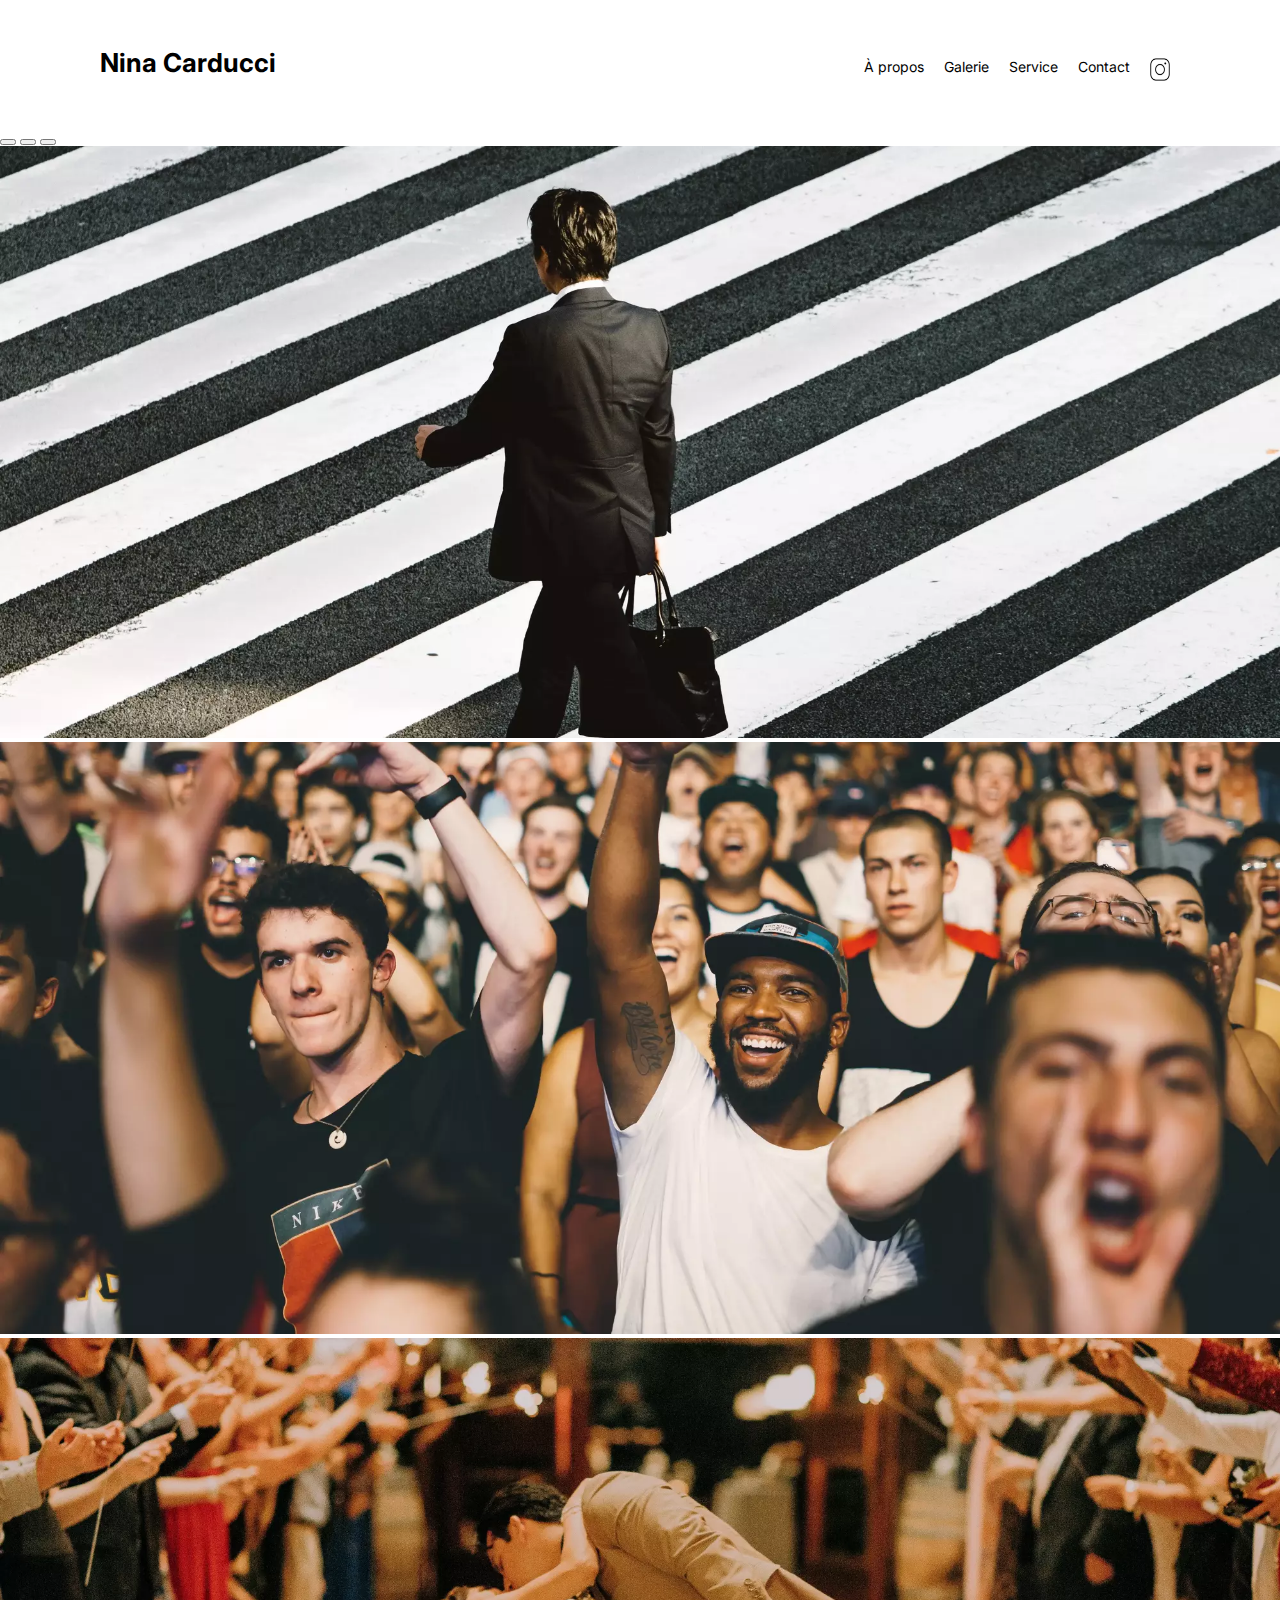
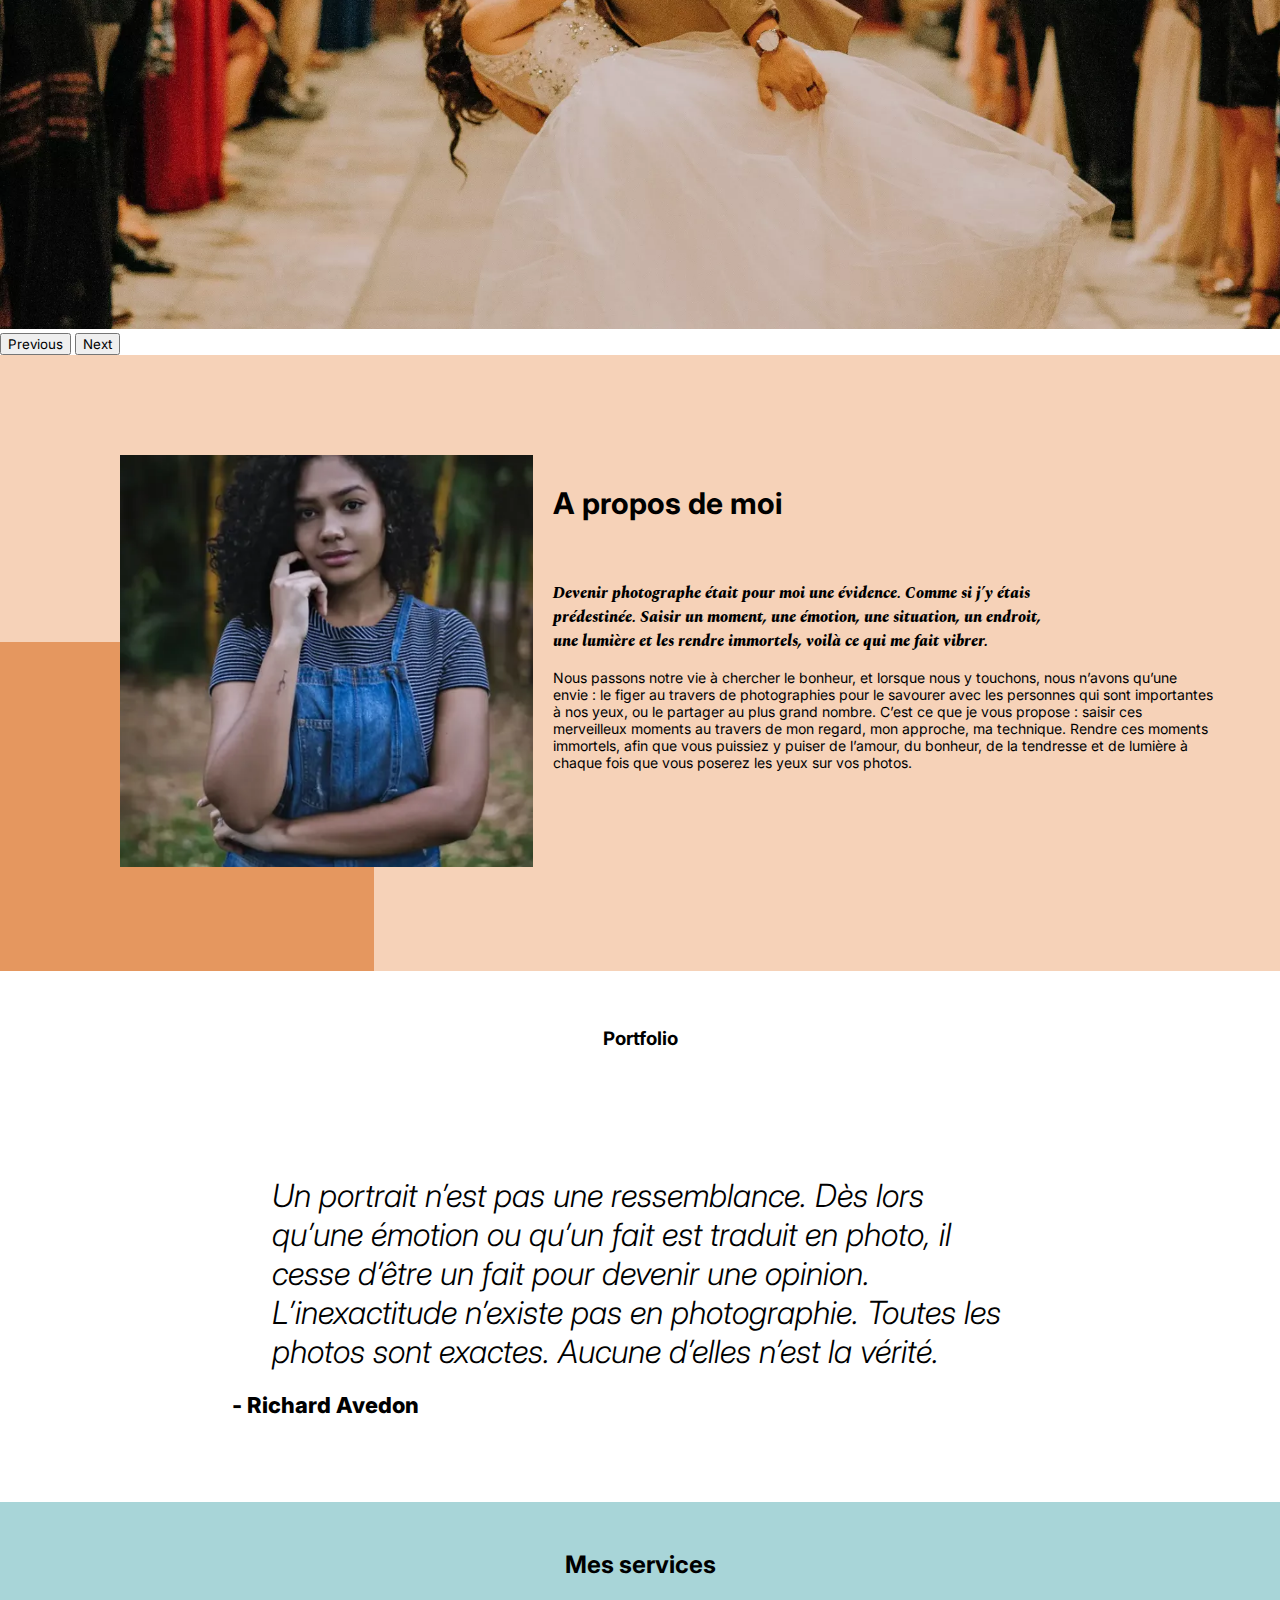
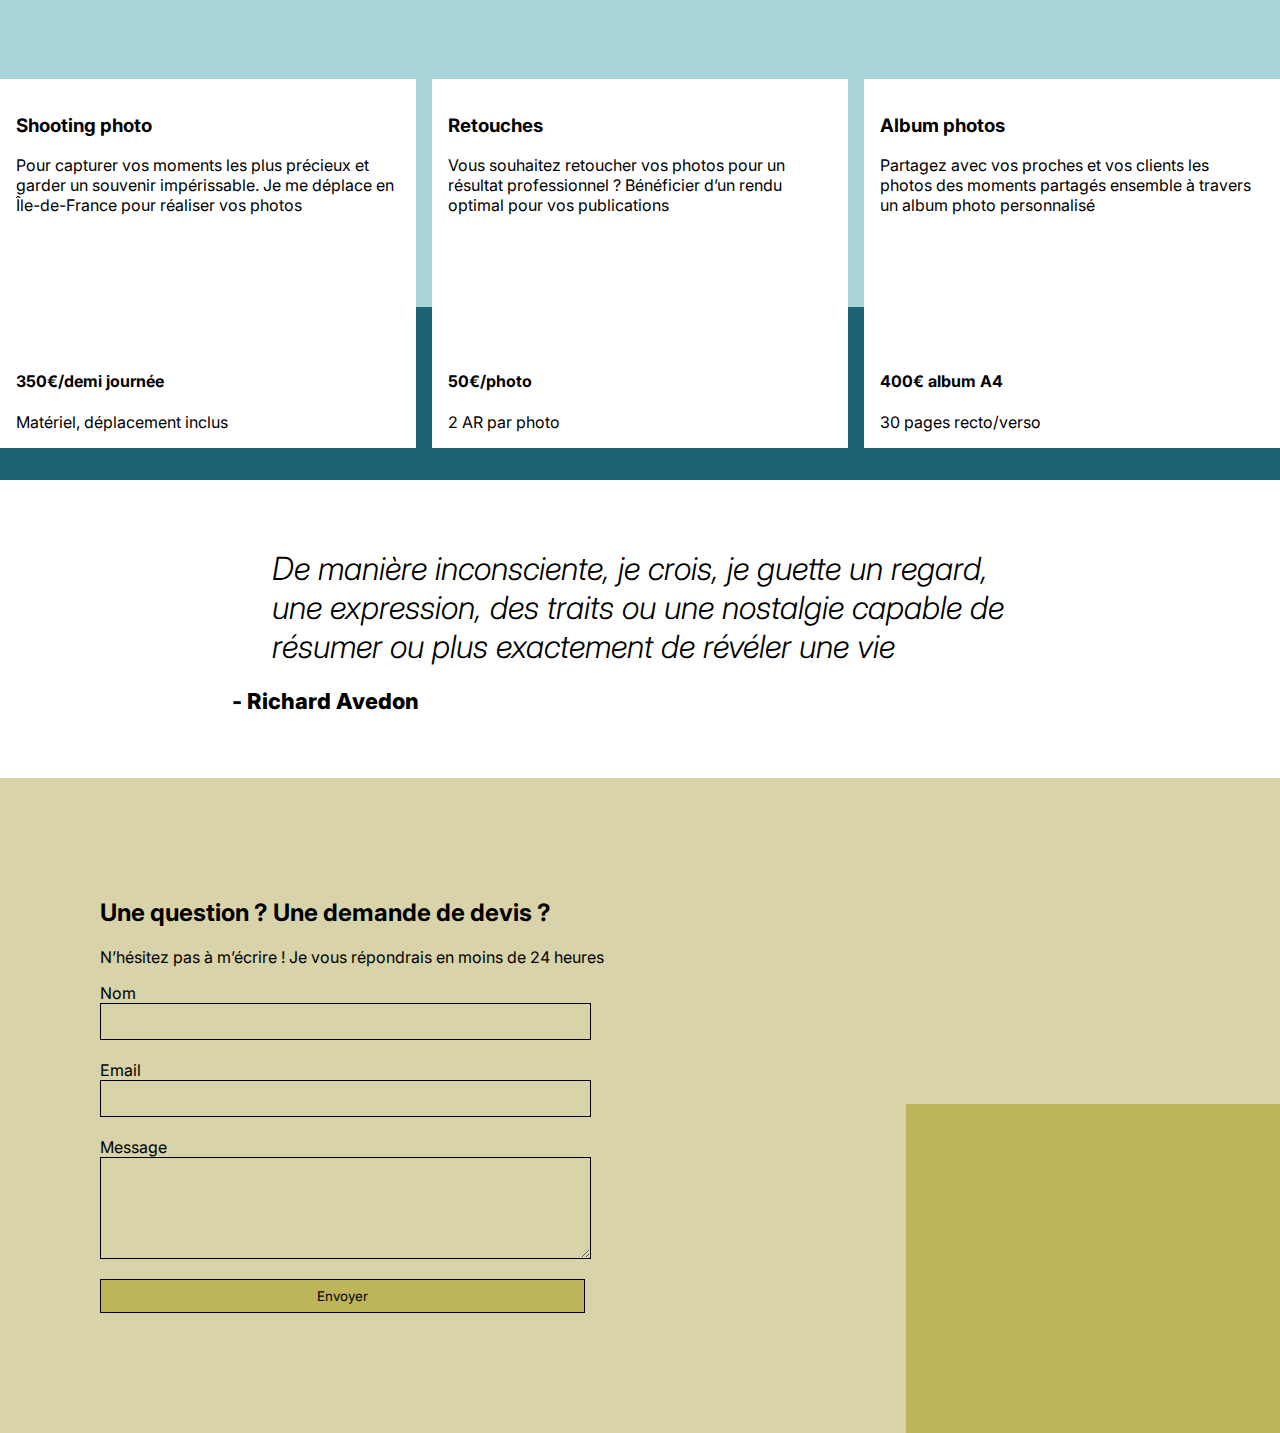
<file: index.html>
<!DOCTYPE html>
<html lang="fr">

<head>
	<script src="https://code.jquery.com/jquery-3.4.1.min.js"
	integrity="sha256-CSXorXvZcTkaix6Yvo6HppcZGetbYMGWSFlBw8HfCJo=" crossorigin="anonymous" defer></script>
	
	<link href="https://cdn.jsdelivr.net/npm/bootstrap@5.1.3/dist/css/bootstrap.min.css" rel="stylesheet"
	integrity="sha384-1BmE4kWBq78iYhFldvKuhfTAU6auU8tT94WrHftjDbrCEXSU1oBoqyl2QvZ6jIW3" crossorigin="anonymous">

	<script src="./assets/maugallery.min.js" defer></script>

	<script src="./assets/scripts.js" defer></script>

	<script src="./assets/bootstrap/bootstrap.bundle.min.js"></script>

	<link rel="stylesheet" href="./assets/style.min.css">


	<meta charset="UTF-8">	
	<meta name="viewport" content="width=device-width, initial-scale=1.0">
	<meta name="description" content="Photographe mariages, concerts, entreprise, portraits. 68 avenue Alsace-Lorraine, 33200 Bordeaux - 05 56 67 78 89 - lundi au vendredi de 10 h à 19 h">
	<meta property="og:site_name" content="Nina Carducci - Photographe" />
	<meta property="og:type" content="website" />
	<meta property="og:url" content="https://klohne.github.io/Projet-5/" />
	<meta property="og:title" content="Nina Carducci - Photographe" />
	<meta property="og:description" content="Photographe mariages, concerts, entreprise, portraits. 68 avenue Alsace-Lorraine, 33200 Bordeaux - 05 56 67 78 89 - lundi au vendredi de 10 h à 19 h" />
	
	<meta name="twitter:card" content="summary_large_image" />
	<meta name="twitter:site" content="@ninacarducci" />
	<meta name="twitter:title" content="Nina Carducci" />
	<meta name="twitter:description" content="Photographe mariages, concerts, entreprise, portraits. 68 avenue Alsace-Lorraine, 33200 Bordeaux - 05 56 67 78 89 - lundi au vendredi de 10 h à 19 h" />
	<meta name="twitter:image" content="./assets/images/resized/max 466/nina.webp" />
	<meta name="twitter:url" content="https://klohne.github.io/Projet-5/" />

	<script type="application/ld+json">
		{
			"@context": "https://schema.org",
			"@type": "LocalBusiness",
			"name": "Nina Carducci - Photographe",
			"image": "https://github.com/Klohne/Projet-5/blob/main/assets/images/resized/max%20466/nina.webp",
			"url": "https://klohne.github.io/Projet-5/",
			"telephone": "05 56 67 78 89",
			"address": {
				"@type": "PostalAddress",
				"streetAddress": "68 avenue Alsace-Lorraine",
				"addressLocality": "Bordeaux",
				"postalCode": "33200",
				"addressCountry": "FR"
			},
			"openingHoursSpecification": {
				"@type": "OpeningHoursSpecification",
				"dayOfWeek": [
					"Monday",
					"Tuesday",
					"Wednesday",
					"Thursday",
					"Friday"
				],
				"opens": "10:00",
				"closes": "19:00"
			}

		}
	</script>

		<link rel="preconnect" href="https://fonts.gstatic.com" crossorigin>
		<link href="https://fonts.googleapis.com/css2?family=Inter:wght@300;400&family=Spectral:ital,wght@0,400;0,800;1,400;1,800&display=swap" rel="stylesheet" rel="preconnect">
	<title>Nina Carducci - Photographe</title>
</head>

<body>
	<header>
	<div class="top-header">
		<h1 class="name">Nina Carducci</h1>
		<div class="nav">
			<ul>
				<li><a href="#about">À propos</a></li>
				<li><a href="#gallery">Galerie</a></li>
				<li><a href="#services">Service</a></li>
				<li><a href="#contact">Contact</a></li>
				<li><a class="social-link" href="https://www.instagram.com/ninacarducci.photo/?hl=fr"
						target="_blank"><img src="assets/images/instagram.webp" alt="instagram icon"></a></li>
			</ul>
		</div>
	</div>
		<div id="header">
			<div id="carouselExampleIndicators" class="carousel slide" data-bs-ride="carousel">
				<div class="carousel-indicators">
					<button type="button" data-bs-target="#carouselExampleIndicators" data-bs-slide-to="0" class="active"
						aria-current="true" aria-label="Slide 1"></button>
					<button type="button" data-bs-target="#carouselExampleIndicators" data-bs-slide-to="1"
						aria-label="Slide 2"></button>
					<button type="button" data-bs-target="#carouselExampleIndicators" data-bs-slide-to="2"
						aria-label="Slide 3"></button>
				</div>
				<div class="carousel-inner">
					<div class="carousel-item active">
						<img srcset="./assets/images/resized/slider400/ryoji-iwata-wUZjnOv7t0g-unsplash.webp 500w, ./assets/images/resized/700/ryoji-iwata-wUZjnOv7t0g-unsplash.webp 700w, ./assets/images/resized/1200/ryoji-iwata-wUZjnOv7t0g-unsplash.webp 1200w, ./assets/images/resized/2000/ryoji-iwata-wUZjnOv7t0g-unsplash.webp 1920w"
							src="./assets/images/resized/2000/ryoji-iwata-wUZjnOv7t0g-unsplash.webp"
							class="d-block w-100 h-auto" width="698" height="323" alt="la foule d'un concert" loading="eager">
					</div>
					<div class="carousel-item">
						<img srcset="./assets/images/resized/slider400/nicholas-green-nPz8akkUmDI-unsplash.webp 500w, ./assets/images/resized/700/nicholas-green-nPz8akkUmDI-unsplash.webp 700w, ./assets/images/resized/1200/nicholas-green-nPz8akkUmDI-unsplash.webp 1200w, ./assets/images/resized/2000/nicholas-green-nPz8akkUmDI-unsplash.webp 1920w "
							src="./assets/images/resized/2000/nicholas-green-nPz8akkUmDI-unsplash.webp"
							class="d-block w-100 h-auto" width="700" height="323" alt="un homme traversant la rue" loading="lazy">
					</div>
					<div class="carousel-item">
						<img srcset="./assets/images/resized/slider400/edward-cisneros-3_h6-1NPDGw-unsplash.webp 500w, ./assets/images/resized/700/edward-cisneros-3_h6-1NPDGw-unsplash.webp 700w, ./assets/images/resized/1200/edward-cisneros-3_h6-1NPDGw-unsplash.webp 1200w, ./assets/images/resized/2000/edward-cisneros-3_h6-1NPDGw-unsplash.webp 1920w"
							src="./assets/images/resized/2000/edward-cisneros-3_h6-1NPDGw-unsplash.webp"
							class="d-block w-100 h-auto" width="466" height="323" alt="un marié embrassant la mariée" loading="lazy">
					</div>
				</div>
				</div>
				<button class="carousel-control-prev" type="button" data-bs-target="#carouselExampleIndicators"
					data-bs-slide="prev">
					<span class="carousel-control-prev-icon" aria-hidden="true"></span>
					<span class="visually-hidden">Previous</span>
				</button>
				<button class="carousel-control-next" type="button" data-bs-target="#carouselExampleIndicators"
					data-bs-slide="next">
					<span class="carousel-control-next-icon" aria-hidden="true"></span>
					<span class="visually-hidden">Next</span>
				</button>
			</div>
		</div>
	</header>
	<div id="about">
		<div class="picture left" itemscope itemtype="https://schema.org/Photograph">
			<img itemprop="creator" alt="Nina Carducci" src="./assets/images/resized/max 466/nina.webp" width="466" height="466" style="max-width: 446px; height: auto;">
		</div>
		<div id="about-me">
			<h2 class="about-me__title">A propos de moi</h2>
			<h3 class="about-me__introduction">Devenir photographe était pour moi une évidence. Comme si j’y étais
				prédestinée. Saisir un moment, une émotion, une situation, un endroit, une lumière et les rendre
				immortels, voilà ce qui me fait vibrer.</h3>
			<p>Nous passons notre vie à chercher le bonheur, et lorsque nous y touchons, nous n’avons qu’une envie : le
				figer au travers de photographies pour le savourer avec les personnes qui sont importantes à nos yeux,
				ou le partager au plus grand nombre.
				C’est ce que je vous propose : saisir ces merveilleux moments au travers de mon regard, mon approche, ma
				technique. Rendre ces moments immortels, afin que vous puissiez y puiser de l’amour, du bonheur, de la
				tendresse et de lumière à chaque fois que vous poserez les yeux sur vos photos.</p>
		</div>
	</div>
	<div id="gallery">
		<h3 class="title">Portfolio</h3>
		<div class="container py-3">
			<div class="gallery" style="display: none" itemscope itemtype="https://schema.org/Photograph">
				<img data-gallery-tag="Concert" class="gallery-item" itemprop="image" src="./assets/images/resized/max 466/aaron-paul-wnX-fXzB6Cw-unsplash.webp"
					width="466" height="466" alt="Salle de concert" loading="lazy"/>

				<img data-gallery-tag="Entreprises" class="gallery-item" itemprop="image" src="./assets/images/resized/max 466/ali-morshedlou-WMD64tMfc4k-unsplash.webp"
					width="466" height="466" alt="Homme en costume" loading="lazy"/>

				<img data-gallery-tag="Entreprises" class="gallery-item" itemprop="image" src="./assets/images/resized/max 466/jason-goodman-tHO1_OuKbg0-unsplash.webp"
					width="466" height="466" alt="Une femme qui sourit" loading="lazy"/>

				<img data-gallery-tag="Mariages" class="gallery-item" itemprop="image" src="./assets/images/resized/max 466/hannah-busing-RvF2R_qMpRk-unsplash.webp"
					width="466" height="466" alt="Des mains qui se touchent" loading="lazy"/>

				<img data-gallery-tag="Portrait" class="gallery-item" itemprop="image" src="./assets/images/resized/max 466/ade-tunji-rVkhWWZFAtQ-unsplash.webp"
					width="466" height="466" alt="portrait d'un homme" loading="lazy"/>

				<img data-gallery-tag="Mariages" class="gallery-item" itemprop="image" src="./assets/images/resized/max 466/jakob-owens-SiniLJkXhMc-unsplash.webp"
					width="466" height="466" alt="Deux mariés" loading="lazy"/>

				<img data-gallery-tag="Portrait" class="gallery-item" itemprop="image" src="./assets/images/resized/max 466/nino-van-prattenburg--443cl1uR_8-unsplash.webp"
					width="466" height="466" alt="portrait d'une femme" loading="lazy"/>

				<img data-gallery-tag="Concert" class="gallery-item" itemprop="image" src="./assets/images/resized/max 466/austin-neill-hgO1wFPXl3I-unsplash.webp"
					width="466" height="466" alt="Un chanteur" loading="lazy"/>
					
				<img data-gallery-tag="Entreprises" class="gallery-item" itemprop="image" src="./assets/images/resized/max 466/mateus-campos-felipe-Fsgzm8N0hIY-unsplash.webp"
					width="466" height="466" alt="Une femme en entreprise" loading="lazy"/>
			</div>
		</div>
		<div class="quote">
			<figure>
				<blockquote>
					<h1 class="quote__text">Un portrait n’est pas une ressemblance. Dès lors qu’une émotion ou qu’un
						fait est traduit en photo, il cesse d’être un fait pour devenir une opinion. L’inexactitude
						n’existe pas en photographie. Toutes les photos sont exactes. Aucune d’elles n’est la vérité.
					</h1>
				</blockquote>
				<figcaption class="quote__author">- Richard Avedon</figcaption>
			</figure>
		</div>
	</div>
	<div id="services" itemscope itemtype="https://schema.org/Photograph">
		<h2 class="title">Mes services</h2>
		<div class="container">
			<div class="service">
				<div class="service__description">
					<h3>Shooting photo</h3>
					<p>Pour capturer vos moments les plus précieux et garder un souvenir impérissable. Je me déplace en
						Île-de-France pour réaliser vos photos</p>
				</div>
				<div class="service__price">
					<h4 itemprop="offers">350€/demi journée</h4>
					<span>Matériel, déplacement inclus</span>
				</div>

			</div>
			<div class="service">
				<div class="service__description">
					<h3>Retouches</h3>
					<p>Vous souhaitez retoucher vos photos pour un résultat professionnel ? Bénéficier d’un rendu
						optimal pour vos publications</p>
				</div>
				<div class="service__price">
					<h4 itemprop="offers">50€/photo</h4>
					<span>2 AR par photo</span>
				</div>
			</div>
			<div class="service">
				<div class="service__description">
					<h3 itemprop="offers">Album photos</h3>
					<p>Partagez avec vos proches et vos clients les photos des moments partagés ensemble à travers un
						album photo personnalisé</p>
				</div>
				<div class="service__price">
					<h4 itemprop="offers">400€ album A4</h4>
					<span>30 pages recto/verso</span>
				</div>
			</div>
		</div>
	</div>
	<div class="quote">
		<figure>
			<blockquote>
				<h1 class="quote__text">De manière inconsciente, je crois, je guette un regard, une expression, des
					traits ou une nostalgie capable de résumer ou plus exactement de révéler une vie</h1>
			</blockquote>
			<figcaption class="quote__author">- Richard Avedon</figcaption>
		</figure>
	</div>
	<footer>
		<div id="contact">
			<div class="container">
				<div class="form-container">
					<h2>Une question ? Une demande de devis ?</h2>
					<p> N’hésitez pas à m’écrire ! Je vous répondrais en moins de 24 heures</p>
					<form action="" method="post">
						<label for="nom">Nom</label>
						<input type="text" name="nom" id="nom">
						<label for="email">Email</label>
						<input type="email" name="email" id="email">
						<label for="message">Message</label>
						<textarea name="message" id="message" cols="30" rows="10"></textarea>
						<input type="submit" value="Envoyer" />
					</form>
				</div>
				<div class="picture right">
					<img alt="Un appareil photo" src="./assets/images/resized/max 466/camera.webp" loading="lazy">
				</div>
			</div>
		</div>
	</footer>
</body>

</html>
</file>
<file: assets/style.min.css>
.about-me__introduction,.quote{font-family:Spectral;font-style:italic}.service,.top-header{background-color:#fff;display:flex}#about,#contact{padding-inline:100px;padding-block:100px}.picture.left::before,.picture.right::before{content:' ';width:374px;height:329px;bottom:0;z-index:-1}#about,#contact .container,.mg-next,.mg-prev,.nav ul,.service,.top-header,form{display:flex}body{max-width:1920px;margin:auto}*{font-family:Inter;font-style:normal}img{width:100%;height:100%}.top-header{position:sticky;top:0;z-index:1000;justify-content:space-between;padding-inline:100px;padding-block:30px;align-items:center}#about,#contact,#services,.item-column{position:relative}.top-header .name{font-size:26px}.nav ul{list-style-type:none;font-size:14px;margin-bottom:0}.nav li{padding-inline:10px}.nav a{text-decoration:none;color:#000}.social-link img{width:20px}#about{background-color:#f6d2b8;width:100%}.picture.left::before{background-color:#e5975f;position:absolute;left:0}.picture{flex:1;margin:0 20px;z-index:0}.picture img{width:100%;max-height:455px}#about-me{flex:2;width:100%}.about-me__title{margin-top:1em;margin-bottom:60px;font-size:30px}.about-me__introduction{font-weight:800;font-size:16px;width:60%}#about-me p{width:80%;font-size:14px}.title{text-align:center;padding-block:2em}.gallery .nav{justify-content:center}.nav-pills .nav-link.active-tag,.nav-pills .show>.nav-link{color:#000;background-color:#b7ab48;border-radius:0}.nav-pills .nav-link{color:#000;cursor:pointer}.item-column{margin-bottom:0!important;padding:0}.item-column::after{content:"";display:block;padding-bottom:100%}.gallery-item{position:absolute;width:100%;height:100%;object-fit:cover;padding:.5em}.mg-next,.mg-prev{width:30px;height:30px;border-radius:00%;justify-content:center;align-items:center;font-size:24px}form input,form textarea{width:100%;background-color:transparent;border:1px solid;margin-bottom:20px}.quote{width:70%;margin:auto;padding-block:3em}.quote__text{font-style:italic;font-weight:300}.quote__author{font-weight:800;font-size:22px}#services{margin:auto;background-color:#a8d5d8}#services .container::before{content:' ';background-color:#1c6474;position:absolute;width:100%;height:30%;bottom:0;left:0;z-index:0}#services .container{justify-content:space-between;display:flex;padding:2em 0}.service{max-width:390px;width:30%;height:337px;padding:1em;flex-direction:column;justify-content:space-between;z-index:1}#contact{margin:auto;background-color:#d8d3a8}.picture.right::before{background-color:#beb45a;position:absolute;right:0}.form-container{flex:2}form{flex-direction:column;width:70%;align-items:flex-start}form input{height:2.5em}form textarea{height:5em;line-height:2.5em;font-size:1.2em}input[type=submit]{background-color:#beb45a;padding:.5em 1em}@media all and (max-width:1180px){.picture{flex:2}#about,#contact .container{align-items:center}.about-me__title{margin-top:0;margin-bottom:1em}#about-me h6,#about-me p{width:100%}}@media all and (max-width:1000px){.picture.left::before,.picture.right::before{height:30%;position:absolute;z-index:-1;width:100%}#about,#contact .container,#services .container{flex-direction:column}.picture{width:50%}.picture.left::before{bottom:auto;top:0;left:0}.about-me__title{text-align:center;margin-top:1em}.service{width:100%;max-width:100%;height:auto;margin:2em 0}.service__description{margin-bottom:1em}#services .container::before{width:30%;height:100%;bottom:0;right:0;left:auto;z-index:0}#contact .picture.right{margin-top:1em}.picture.right::before{bottom:0;right:0}}@media all and (max-width:650px){.top-header{flex-direction:column;padding-inline:0}.top-header .nav,.top-header .nav ul{width:100%;padding:0}.top-header .nav li{flex:1;padding-block:1em;text-align:center}.picture.left::before,.picture.right::before{height:150px}#services .container{align-items:center}.service{max-width:90%}#about,#contact{padding-inline:2em;padding-block:2em}form{width:100%}.picture{width:80%}}
</file>
